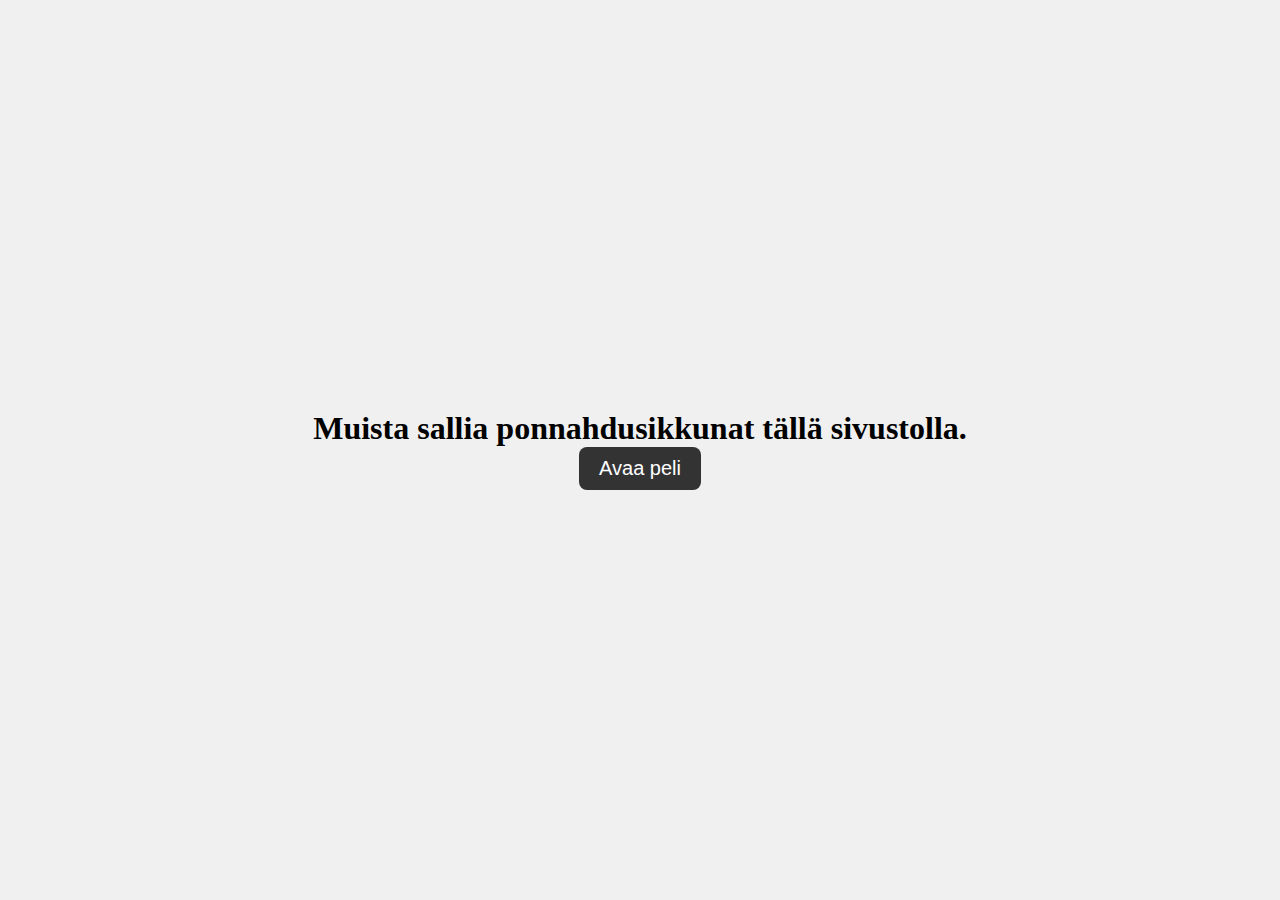
<file: opettajat/mato2/mato/index.html>
<!DOCTYPE html>
<html lang="fi">
<head>
    <meta charset="UTF-8">
    <meta name="viewport" content="width=device-width, initial-scale=1.0">
    <title>Aloitus</title>
    <style>
        * {
            margin: 0;
            padding: 0;
            box-sizing: border-box;
        }

        body {
            display: flex;
            justify-content: center;
            align-items: center;
            height: 100vh;
            background-color: #f0f0f0;
            overflow: hidden;
            flex-direction: column;
        }

        button {
            padding: 10px 20px;
            font-size: 20px;
            font-family: Arial, sans-serif;
            background-color: #333;
            color: white;
            border: none;
            border-radius: 8px;
            cursor: pointer;
        }

        button:hover {
            background-color: #555;
        }
    </style>
</head>
<body>

<h1>Muista sallia ponnahdusikkunat tällä sivustolla.</h1>
<button id="startButton">Avaa peli</button>

<script>
    document.getElementById('startButton').addEventListener('click', function() {
        const gameWindow = window.open(
            'game.html',
            '_blank',
            'width=1000,height=1000,resizable=no,scrollbars=no'
        );

        if (!gameWindow) {
            alert('Selaimesi estää ponnahdusikkunan avaamisen. Salli ponnahdusikkunat asetuksista ja yritä uudelleen.');
        }
    });
</script>

</body>
</html>
</file>
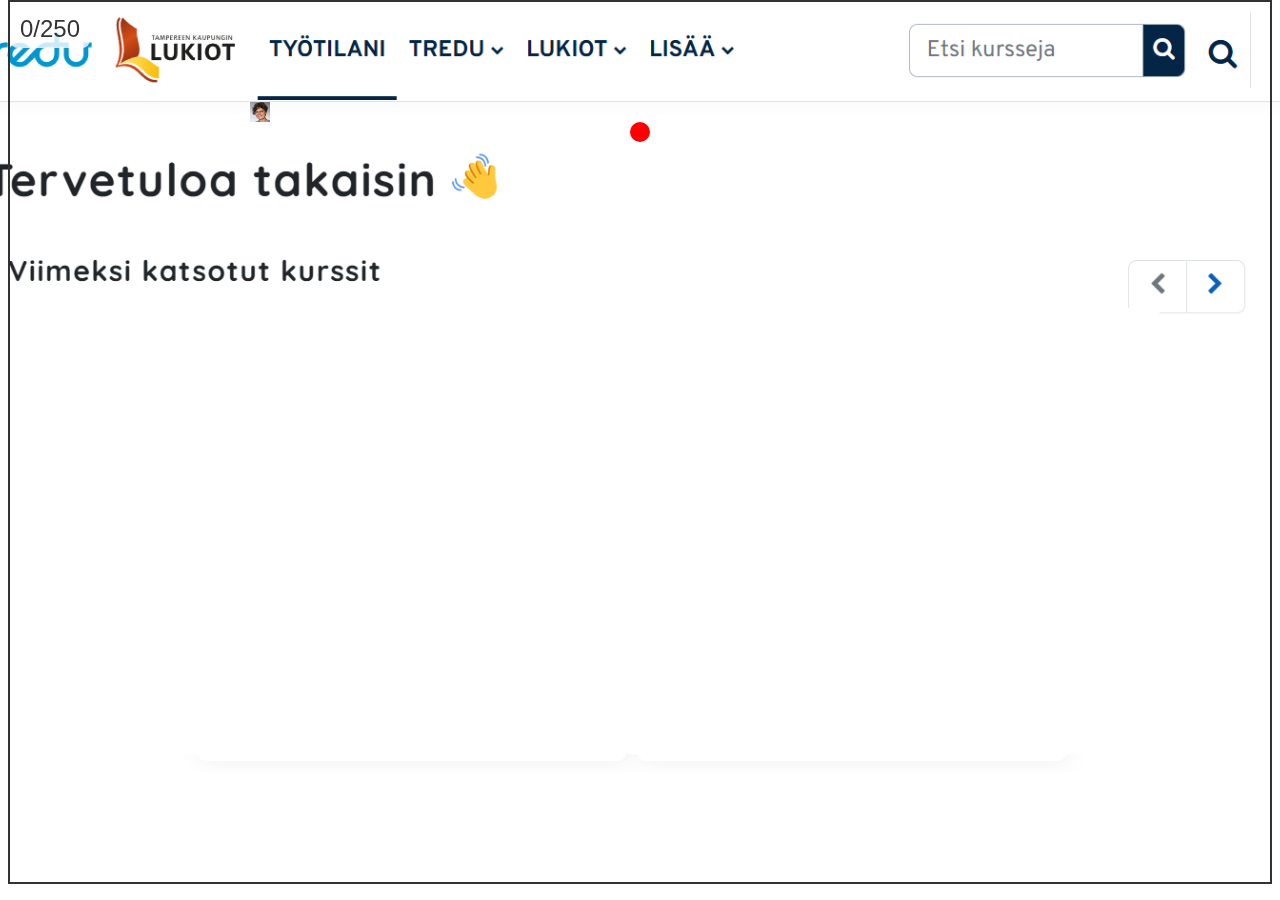
<file: opettajat/mato2/mato/game.html>
<!DOCTYPE html>
<html lang="fi">
<head>
    <meta charset="UTF-8">
    <meta name="viewport" content="width=device-width, initial-scale=1.0">
    <title>Mato-pettäjät</title>
    <style>
        * {
            margin: 0;
            padding: 0;
            box-sizing: border-box;
        }

        body {
            display: flex;
            justify-content: center;
            align-items: flex-start;
            height: 100vh;
            background: url('br.png') no-repeat center center fixed;
            background-size: cover;
            overflow: hidden;
        }

        canvas {
            border: 2px solid #333;
            display: block;
        }

        #score {
            position: absolute;
            top: 10px;
            left: 10px;
            font-size: 24px;
            font-family: Arial, sans-serif;
            color: #333;
            background: rgba(255, 255, 255, 0.8);
            padding: 5px 10px;
            border-radius: 8px;
        }
    </style>
    <script>
        // Estetään ikkunan koon muuttaminen ja asetetaan sopiva koko
        window.onload = function() {
            const width = 1050;  // Aseta sopiva leveys
            const height = 1000; // Aseta sopiva korkeus
            window.resizeTo(width, height);
            window.moveTo((screen.width - width) / 2, (screen.height - height) / 2);
        };
    </script>
</head>
<body>

<div id="score">0/250</div>
<canvas id="gameCanvas"></canvas>

<script>
    const canvas = document.getElementById('gameCanvas');
    const ctx = canvas.getContext('2d');
    const scoreDisplay = document.getElementById('score');

    const gridSize = 20;
    const targetScore = 250;

    canvas.width = Math.floor((window.innerWidth - 20) / gridSize) * gridSize;
    canvas.height = Math.floor((window.innerHeight - 20) / gridSize) * gridSize;

    let snake = [{ x: gridSize * 5, y: gridSize * 5 }];
    let direction = { x: gridSize, y: 0 };
    let nextDirection = { x: gridSize, y: 0 };
    let food = randomFoodPosition();
    let score = 0;
    let isEating = false;
    let headSize = gridSize;
    let targetSize = gridSize * 7.5;
    let sizeChangeRate = 8;

    const snakeHeadImage = new Image();
    snakeHeadImage.src = getRandomImage(); // Alussa arvotaan kuva

    document.addEventListener('keydown', changeDirection);

    function gameLoop() {
        direction = nextDirection;
        moveSnake();

        if (checkSelfCollision()) {
            alert("Peli päättyi! Hävisit!");
            resetGame();
            return;
        }

        ctx.clearRect(0, 0, canvas.width, canvas.height);

        // Piirrä ruoka
        ctx.fillStyle = 'red';
        ctx.beginPath();
        ctx.arc(food.x + gridSize / 2, food.y + gridSize / 2, gridSize / 2, 0, Math.PI * 2);
        ctx.fill();

        // Piirrä käärme
        for (let i = 0; i < snake.length; i++) {
            ctx.fillStyle = i === 0 ? 'transparent' : 'green';
            ctx.beginPath();
            ctx.roundRect(snake[i].x, snake[i].y, gridSize, gridSize, gridSize / 4);
            ctx.fill();
        }

        drawSnakeHead(snake[0].x, snake[0].y);

        if (snake[0].x === food.x && snake[0].y === food.y) {
            score++;
            scoreDisplay.innerText = `${score}/${targetScore}`;
            snake.push({ ...snake[snake.length - 1] });
            food = randomFoodPosition();

            if (score >= targetScore) {
                alert("Onnittelut! Voitit pelin syömällä 250 marjaa!");
                resetGame();
                return;
            }

            isEating = true;
            headSize = gridSize;
            targetSize = gridSize * 7.5;
            animateGrowth();
            setTimeout(animateShrink, 500);

            if (score % 10 === 0) {
                snakeHeadImage.src = getRandomImage();
            }
        }

        setTimeout(gameLoop, 100);
    }

    function getRandomImage() {
        const images = ['2.png', '4.png', '8.png', '16.png', '32.png', '64.png', '128.png', '512.png', '1024.png', '2048.png', '4096.png'];
        return images[Math.floor(Math.random() * images.length)];
    }

    function animateGrowth() {
        const interval = setInterval(() => {
            if (headSize < targetSize) {
                headSize += sizeChangeRate;
            } else {
                clearInterval(interval);
                isEating = false;
            }
        }, 16);
    }

    function animateShrink() {
        const interval = setInterval(() => {
            if (headSize > gridSize) {
                headSize -= sizeChangeRate;
            } else {
                clearInterval(interval);
                headSize = gridSize;
            }
        }, 16);
    }

    function moveSnake() {
        const head = { x: snake[0].x + direction.x, y: snake[0].y + direction.y };
        head.x = (head.x + canvas.width) % canvas.width;
        head.y = (head.y + canvas.height) % canvas.height;
        snake.unshift(head);
        snake.pop();
    }

    function changeDirection(event) {
        event.preventDefault();

        const keyPressed = event.key;

        if (keyPressed === 'ArrowUp' && direction.y === 0) {
            nextDirection = { x: 0, y: -gridSize };
        } else if (keyPressed === 'ArrowDown' && direction.y === 0) {
            nextDirection = { x: 0, y: gridSize };
        } else if (keyPressed === 'ArrowLeft' && direction.x === 0) {
            nextDirection = { x: -gridSize, y: 0 };
        } else if (keyPressed === 'ArrowRight' && direction.x === 0) {
            nextDirection = { x: gridSize, y: 0 };
        }
    }

    function randomFoodPosition() {
        let newFoodPosition;
        do {
            newFoodPosition = {
                x: Math.floor(Math.random() * (canvas.width / gridSize)) * gridSize,
                y: Math.floor(Math.random() * (canvas.height / gridSize)) * gridSize
            };
        } while (isFoodOnSnake(newFoodPosition));
        return newFoodPosition;
    }

    function isFoodOnSnake(position) {
        return snake.some(segment => segment.x === position.x && segment.y === position.y);
    }

    function checkSelfCollision() {
        const head = snake[0];
        for (let i = 1; i < snake.length; i++) {
            if (snake[i].x === head.x && snake[i].y === head.y) {
                return true;
            }
        }
        return false;
    }

    function resetGame() {
        snake = [{ x: gridSize * 5, y: gridSize * 5 }];
        direction = { x: gridSize, y: 0 };
        nextDirection = { x: gridSize, y: 0 };
        food = randomFoodPosition();
        score = 0;
        scoreDisplay.innerText = `0/${targetScore}`;
        snakeHeadImage.src = getRandomImage();
        gameLoop();
    }

    function drawSnakeHead(x, y) {
        ctx.drawImage(snakeHeadImage, x - (headSize - gridSize) / 2, y - (headSize - gridSize) / 2, headSize, headSize);
    }

    snakeHeadImage.onload = gameLoop;
</script>

</body>
</html>
</file>
